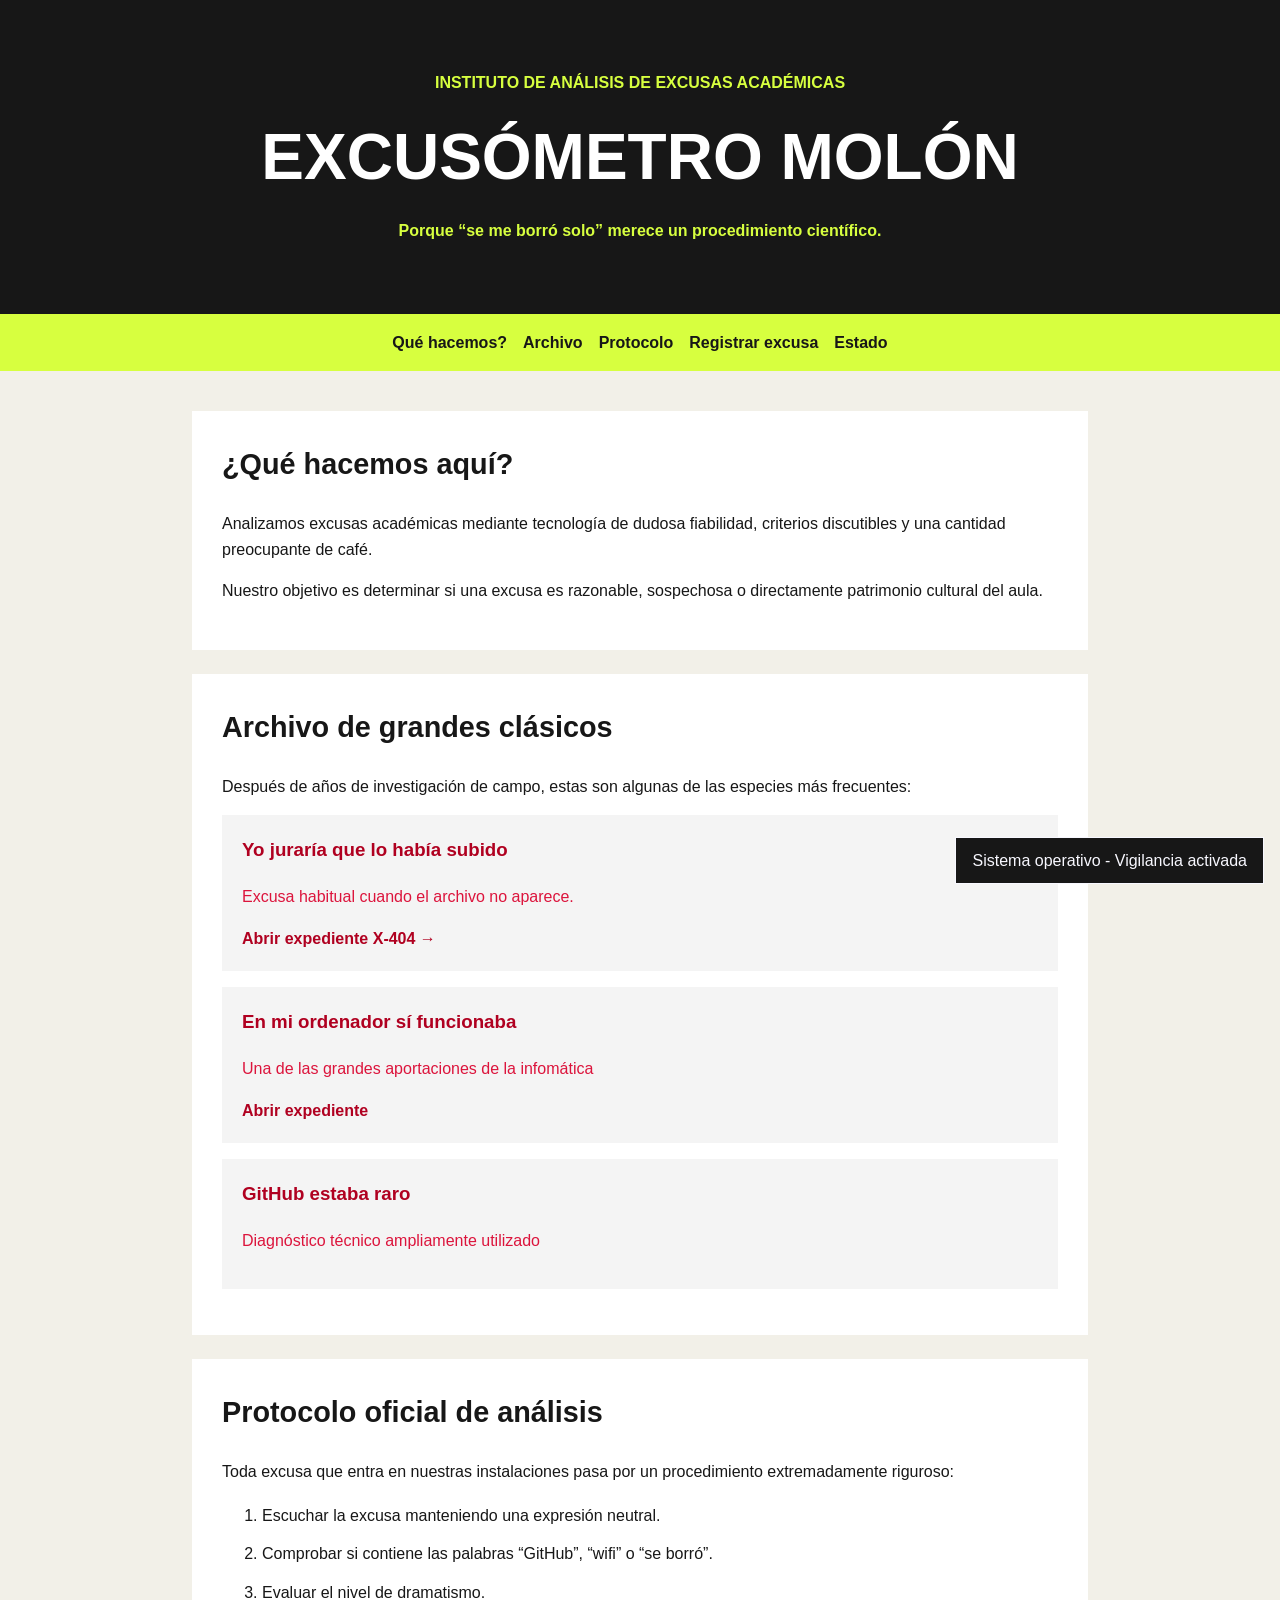
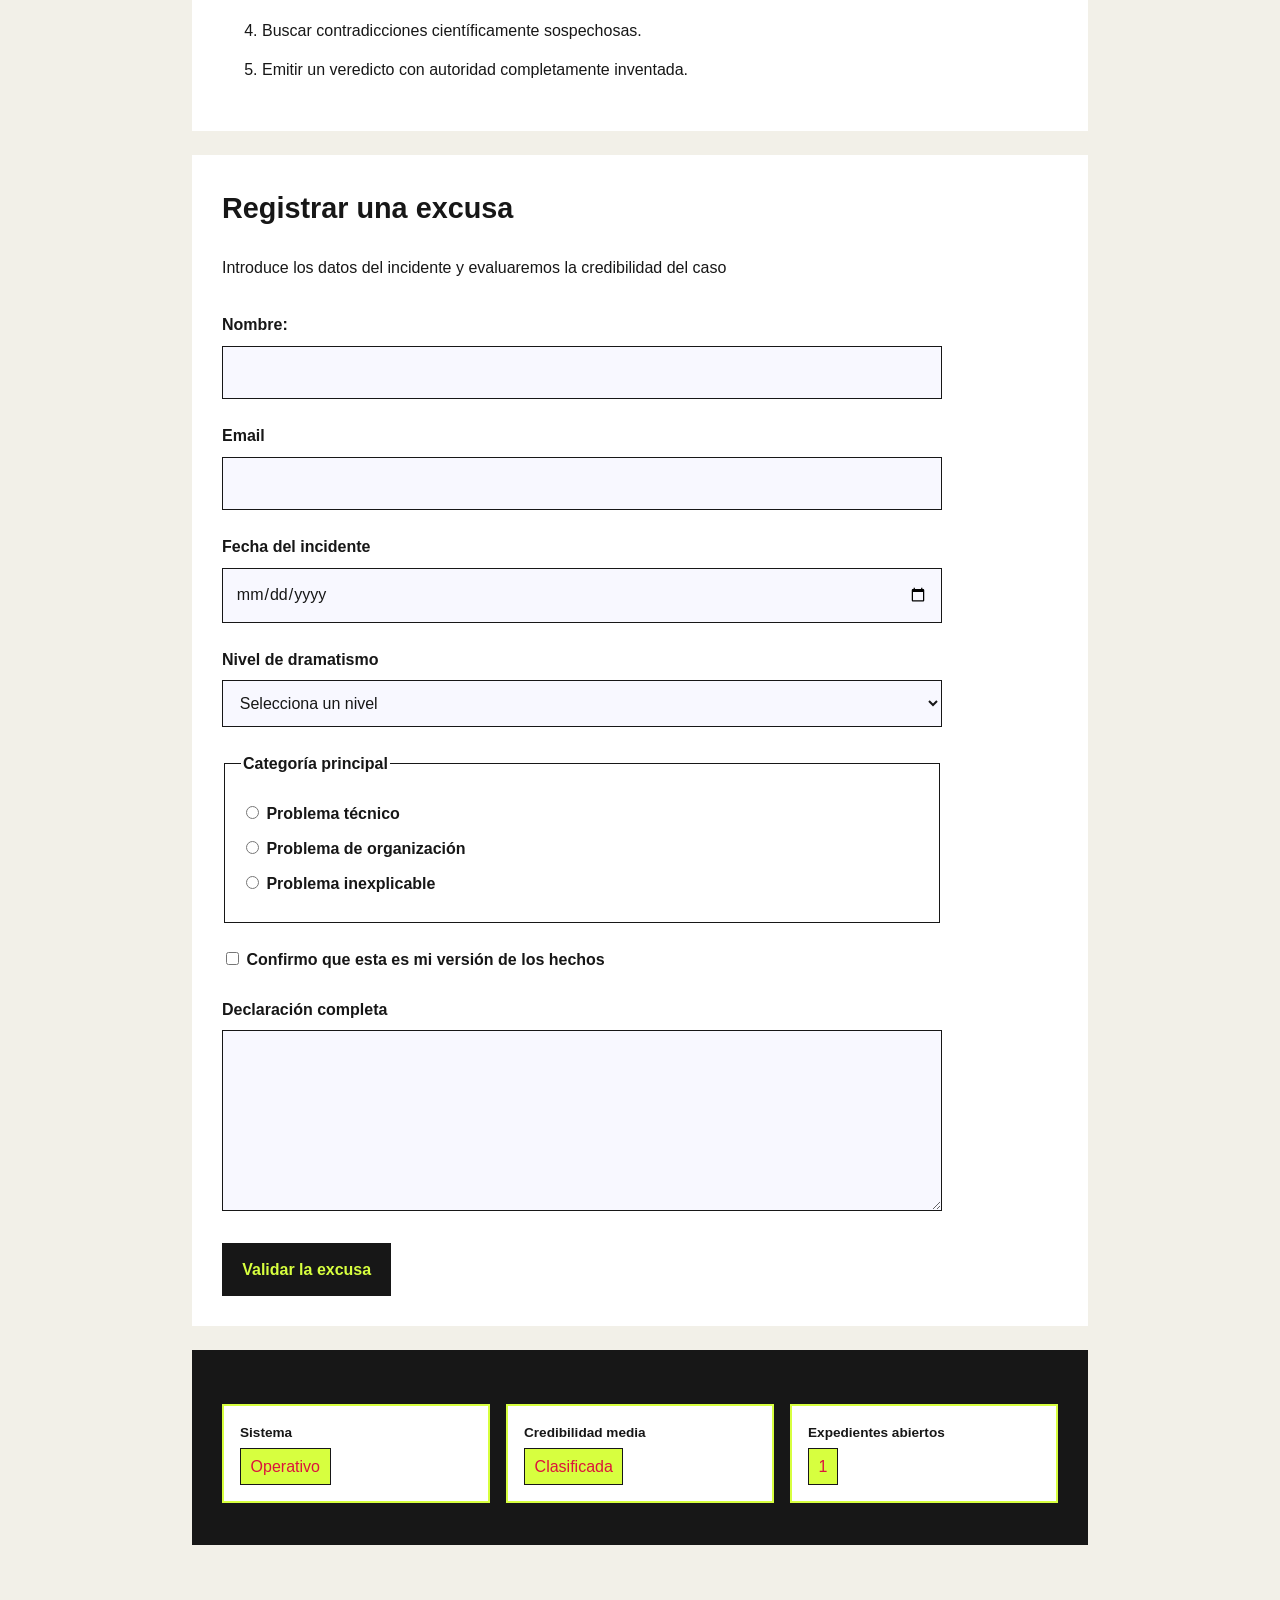
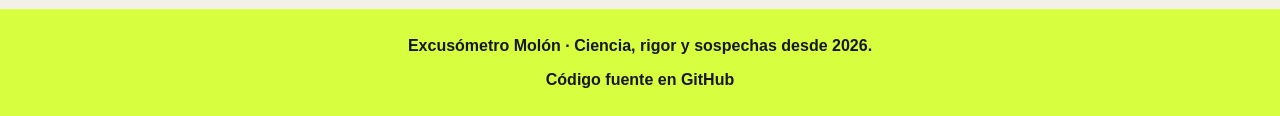
<file: index.html>
<!DOCTYPE html>
<html lang="es">

<head>
    <meta charset="UTF-8">
    <meta name="viewport" content="width=device-width, initial-scale=1.0">
    <meta name="description" content="Sistema experimental para analizar excusas académicas de dudosa credibilidad">
    <meta name="keywords" content="excusas, estudiantes, detector, excusómetro">
    <title>Excusómetro Molón</title>
    <link rel="stylesheet" href="estilos.css">
</head>

<body>

    <header>
        <p>INSTITUTO DE ANÁLISIS DE EXCUSAS ACADÉMICAS</p>
        <h1>EXCUSÓMETRO MOLÓN</h1>
        <p>Porque “se me borró solo” merece un procedimiento científico.</p>
    </header>

    <nav>
        <a href="#que-hacemos">Qué hacemos?</a>
        <a href="#archivo">Archivo</a>
        <a href="#protocolo">Protocolo</a>
        <a href="#registro">Registrar excusa</a>
        <a href="#estado">Estado</a>
    </nav>

    <main>

        <section id="que-hacemos">
            <h2>¿Qué hacemos aquí?</h2>

            <p>
                Analizamos excusas académicas mediante tecnología de dudosa fiabilidad,
                criterios discutibles y una cantidad preocupante de café.
            </p>

            <p>
                Nuestro objetivo es determinar si una excusa es razonable, sospechosa
                o directamente patrimonio cultural del aula.
            </p>
        </section>

        <section id="archivo">
            <h2>Archivo de grandes clásicos</h2>

            <p>
                Después de años de investigación de campo, estas son algunas de las
                especies más frecuentes:
            </p>

            <article class="excusa">
                <h3>Yo juraría que lo había subido</h3>

                <p>
                    Excusa habitual cuando el archivo no aparece.
                </p>

                <a href="paginas/expediente.html">
                    Abrir expediente X-404 →
                </a>
            </article>
            <article class="excusa">
                <h3>En mi ordenador sí funcionaba</h3>
                <p>Una de las grandes aportaciones de la infomática</p>
                <a href="paginas/expediente.html">Abrir expediente</a>
            </article>
            <article class="excusa">
                <h3>GitHub estaba raro</h3>
                <p>Diagnóstico técnico ampliamente utilizado </p>
            </article>

            <!-- <ul>
                <li>“Yo juraría que lo había subido.”</li>
                <li>“En mi ordenador sí funcionaba.”</li>
                <li>“GitHub estaba raro.”</li>
                <li>“Pensaba que era para la semana que viene.”</li>
                <li>“Lo tenía hecho, pero no encuentro el archivo.”</li>
            </ul> -->
        </section>

        <section id="protocolo">
            <h2>Protocolo oficial de análisis</h2>

            <p>
                Toda excusa que entra en nuestras instalaciones pasa por un
                procedimiento extremadamente riguroso:
            </p>

            <ol>
                <li>Escuchar la excusa manteniendo una expresión neutral.</li>
                <li>Comprobar si contiene las palabras “GitHub”, “wifi” o “se borró”.</li>
                <li>Evaluar el nivel de dramatismo.</li>
                <li>Buscar contradicciones científicamente sospechosas.</li>
                <li>Emitir un veredicto con autoridad completamente inventada.</li>
            </ol>
        </section>

        <section id="registro">
            <h2>Registrar una excusa</h2>
            <p>Introduce los datos del incidente y evaluaremos la credibilidad del caso</p>
            <form class="form-excusa" action="paginas/recibida.html">
                <div class="campo">
                    <label for="nombre">Nombre:</label>
                    <input id="nombre" type="text" required minlength="2" max="50">
                </div>
                <div class="campo">
                    <label for="email">Email</label>
                    <input type="email" required id="email">
                </div>
                <div class="campo">
                    <label for="fecha">Fecha del incidente</label>
                    <input type="date" id="fecha" required>
                </div>
                <div class="campo">
                    <label for="drama">Nivel de dramatismo</label>
                    <select name="drama" id="drama" required>
                        <option value="">Selecciona un nivel</option>
                        <option value="bajo">Bajo</option>
                        <option value="medio">Preocupante</option>
                        <option value="alto">Telenovela completa</option>
                    </select>
                </div>
                <fieldset class="campo">
                    <legend>Categoría principal</legend>
                    <label>
                        <input type="radio" name="categoria" value="tecnica" required>
                        Problema técnico
                    </label>
                    <label>
                        <input type="radio" name="categoria" value="organizacion" required>
                        Problema de organización
                    </label>
                    <label>
                        <input type="radio" name="categoria" value="misterio" required>
                        Problema inexplicable
                    </label>
                </fieldset>
                <div class="campo campo-check">
                    <label>
                        <input type="checkbox" name="declaracion" required> Confirmo que esta es mi versión de los hechos
                    </label>
                </div>
                <div class="campo">
                    <label for="excusa">Declaración completa</label>
                    <textarea id="excusa" rows="6" minlength="20" maxlength="500" required></textarea>
                </div>
                <button type="submit">Validar la excusa</button>
                <!-- <input type="button" value="Enviar"> -->
            </form>
        </section>

        <section id="estado">
            <div class="panel-estado">
                <div class="dato-estado">
                    <span class="etiqueta">Sistema</span>
                    <span class="valor">Operativo</span>
                </div>
                <div class="dato-estado">
                    <span class="etiqueta">Credibilidad media</span>
                    <span class="valor">Clasificada</span>
                </div>
                <div class="dato-estado">
                    <span class="etiqueta">Expedientes abiertos</span>
                    <span class="valor">1</span>
                </div>
            </div>
            <!-- <h2>Estado actual del sistema</h2>

            <p>
                OPERATIVO · Preparado para recibir nuevas excusas.
            </p>

            <p>
                Índice de credibilidad medio del trimestre: información clasificada.
            </p> -->
        </section>

    </main>

    <footer>
        <p>Excusómetro Molón · Ciencia, rigor y sospechas desde 2026.</p>

        <a href="https://github.com/mariapla/Excusometro-FUAB" target="_blank">
            Código fuente en GitHub
        </a>
    </footer>
    <div class="aviso-sistema">
        Sistema operativo - Vigilancia activada
    </div>

</body>

</html>
</file>
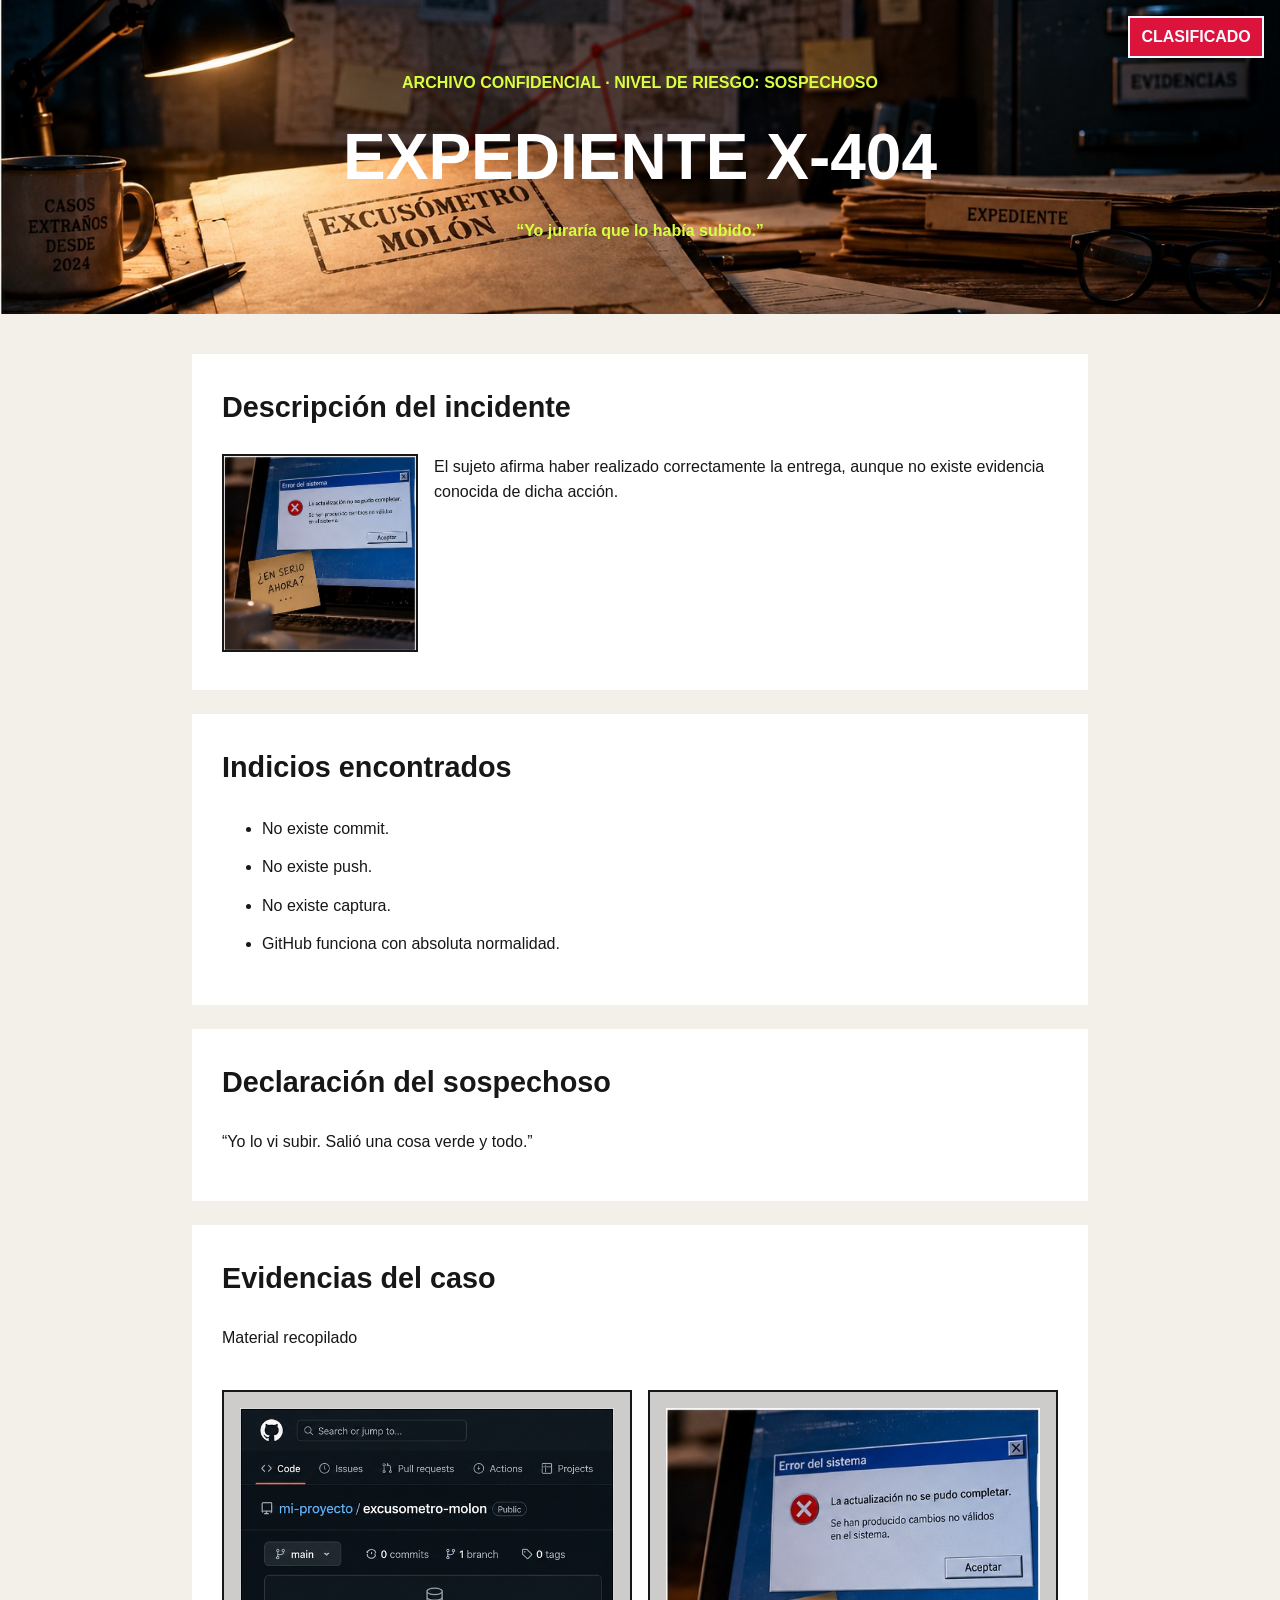
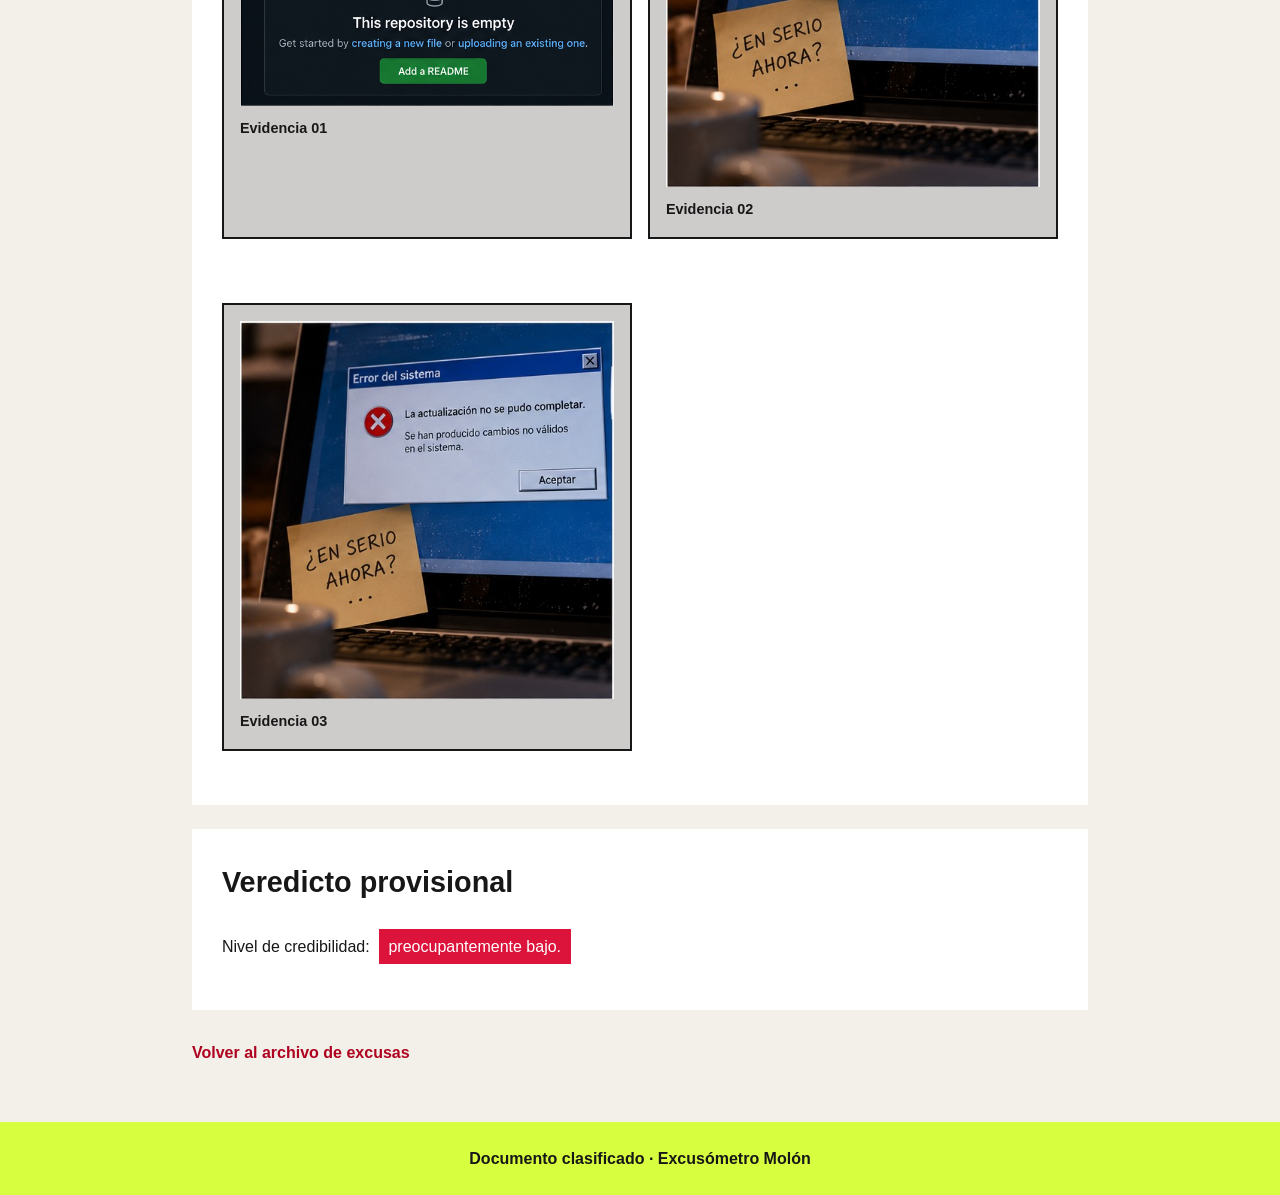
<file: paginas/expediente.html>
<!DOCTYPE html>
<html lang="es">

<head>
    <meta charset="UTF-8">
    <meta name="viewport" content="width=device-width, initial-scale=1.0">
    <meta name="description" content="Expediente clasificado del Excusómetro Molón">

    <title>Expediente X-404</title>

    <link rel="stylesheet" href="../estilos.css">
</head>

<body class="expediente">

    <header class="cabecera-expediente">
        <span class="sello-clasificado">CLASIFICADO</span>
        <p>ARCHIVO CONFIDENCIAL · NIVEL DE RIESGO: SOSPECHOSO</p>
        <h1>EXPEDIENTE X-404</h1>
        <p>“Yo juraría que lo había subido.”</p>
    </header>

    <main>

        <section class="error">
            <h2>Descripción del incidente</h2>

            <img class="foto-caso" src="../img/evidencia-error.jpg">

            <p>
                El sujeto afirma haber realizado correctamente la entrega,
                aunque no existe evidencia conocida de dicha acción.
            </p>
        </section>

        <section>
            <h2>Indicios encontrados</h2>

            <ul>
                <li>No existe commit.</li>
                <li>No existe push.</li>
                <li>No existe captura.</li>
                <li>GitHub funciona con absoluta normalidad.</li>
            </ul>
        </section>

        <section>
            <h2>Declaración del sospechoso</h2>

            <p>
                “Yo lo vi subir. Salió una cosa verde y todo.”
            </p>
        </section>

        <section class="evidencias">
            <h2>Evidencias del caso</h2>
            <p>Material recopilado</p>
            <div class="grid-evidencias">
                <figure class="evidencia">
                    <img src="../img/evidencia-github.png" alt="Imagen de la evidencia 1">
                    <figcaption>
                        Evidencia 01
                    </figcaption>
                </figure>
                <figure class="evidencia">
                    <img src="../img/evidencia-error.jpg" alt="Imagen de la evidencia 2">
                    <figcaption>
                        Evidencia 02
                    </figcaption>
                </figure>
                <figure class="evidencia">
                    <img src="../img/evidencia-error.jpg" alt="Imagen de la evidencia 3">
                    <figcaption>
                        Evidencia 03
                    </figcaption>
                </figure>

            </div>

        </section>

        <section>
            <h2>Veredicto provisional</h2>

            <p>
                Nivel de credibilidad:
                <span class="nivel-credibilidad">preocupantemente bajo.</span>
            </p>
        </section>

        <p class="volver">
            <a href="../index.html#archivo">Volver al archivo de excusas</a>
        </p>

    </main>

    <footer>
        <p>Documento clasificado · Excusómetro Molón</p>
    </footer>

</body>

</html>
</file>
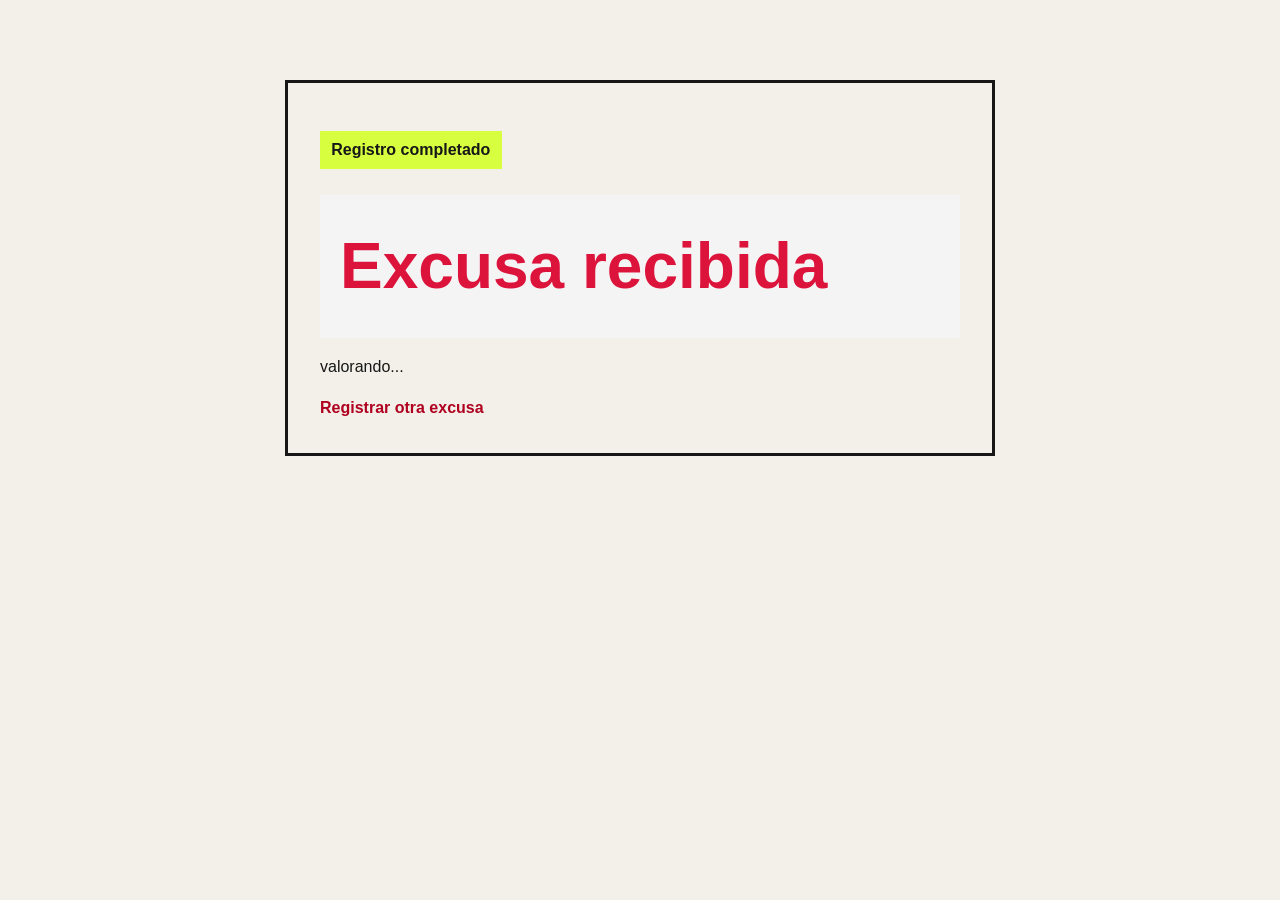
<file: paginas/recibida.html>
<!DOCTYPE html>
<html lang="en">
<head>
    <meta charset="UTF-8">
    <meta name="viewport" content="width=device-width, initial-scale=1.0">
    <link rel="stylesheet" href="../estilos.css">
    <title>Excusa recibida</title>
</head>
<body class="confirmacion">
    <main class="mensaje-confirmacion">
        <p class="codigo-confirmacion">Registro completado</p>
        <h1 class="excusa">Excusa recibida</h1>
        <p>valorando...</p>
        <a href="../index.html#registro">Registrar otra excusa</a>
    </main>
</body>
</html>
</file>
<file: estilos.css>
body {
    font-family: Arial, Helvetica, sans-serif;
    margin: 0;
    background-color: #f2f0e8;
    color: #171717;
    font-size: 16px;
    line-height: 1.6;
}

header {
    background-color: #171717;
    color: #f2f0e8;
    text-align: center;
    padding: 60px 30px;
}

header p {
    color: #d7ff3f;
    font-size: 1rem;
    font-weight: 700;
    margin: 10px 0;
}

h1 {
    color: #ffffff;
    font-size: 4rem;
    font-weight: 700;
    margin: 10px 0;
}

nav {
    background-color: #d7ff3f;
    /* text-align: center; */
    padding: 1em;
    display: flex;
    justify-content: center;
    flex-wrap: wrap;
    gap: 1em;

}

nav a {
    color: #171717;
    font-weight: 700;
    text-decoration: none;
    /* margin: 0 12px; */
}

nav a:hover {
    color: crimson;
}

main {
    width: 90%;
    max-width: 56rem;
    margin: auto;
    padding: 2.5em 0;
}

section {
    background-color: #ffffff;
    margin-bottom: 24px;
    padding: 30px;
}

h2 {
    color: #171717;
    font-size: 1.8rem;
    font-weight: 700;
    margin-top: 0;
}

p {
    margin-bottom: 16px;
}

.excusa {
    background-color: #f4f4f4;
    padding: 20px;
    margin-bottom: 16px;
    color: crimson;
}

.excusa h3 {
    color: #b00020;
    margin-top: 0;
}

#estado {
    background-color: #171717;
    color: ghostwhite;
}

#estado h2 {
    color: ghostwhite;
}

ul {
    line-height: 1.9;
}

ol {
    line-height: 1.9;
}

li {
    margin-bottom: 8px;
}

footer {
    background-color: #d7ff3f;
    color: #171717;
    text-align: center;
    padding: 24px;
}

footer p {
    font-weight: 700;
    margin: 0;
}

main a {
    color: #b00020;
    font-weight: 700;
    text-decoration: none;
}

main a:hover {
    text-decoration: underline;
}

.volver {
    margin-top: 30px;
}

footer a {
    display: inline-block;
    margin-top: 8px;
    color: #171717;
    font-weight: 700;
    text-decoration: none;
}

footer a:hover {
    text-decoration: underline;
}

.expediente header {
    background-image: url("img/fondo-expediente.jpg");
    background-size: cover;
    background-position: center;
}

.evidencia {
    background-color: #cecbcb;
    padding: 1em;
    margin: 1.5em 0;
    /* border-width: 0.15em;
    border-style: solid;
    border-color: #171717; */
    border: 0.15em solid #171717;
}

.evidencias img {
    max-width: 100%;
    display: block;
}

img{
    max-width: 100%;
    height: auto;
}

.evidencia figcaption {
    margin-top: 0.75em;
    font-size: 0.9em;
    font-weight: 700;
}

.panel-estado {
    margin-top: 1.5em;
    display: flex;
    gap: 1em;
    flex-wrap: wrap;
    /* justify-content: space-around; */
}

.dato-estado {
    background-color: #ffffff;
    color: #171717;
    padding: 1em;
    margin-bottom: 0.75em;
    border: 0.15em solid #d7ff3f;
    /* width: 100%; */
    flex: 1;
    box-sizing: border-box;
}

.etiqueta {
    font-weight: 700;
    display: block;
    font-size: 0.85em;
    margin-bottom: .3em;
}

.valor {
    color: crimson;
    display: inline-block;
    background-color: #d7ff3f;
    padding: .3em .6em;
    border: 0.1em solid #171717;
}

.nivel-credibilidad {
    display: inline-block;
    background-color: crimson;
    color: #ffffff;
    padding: .3em .6em;
    margin-left: .3em;
}

.grid-evidencias{
    display: grid;
    /* grid-template-columns: 1fr 1fr; */
    grid-template-columns: repeat(2, 1fr);
    gap: 1em;
}

.cabecera-expediente{
    position: relative;
}

.sello-clasificado{
    position: absolute;
    top: 1em;
    right: 1em;
    background-color: crimson;
    color: ghostwhite;
    padding: 0.4em 0.7em;
    border: 0.15em solid ghostwhite;
    font-weight: 700;
}

.aviso-sistema{
    position: fixed;
    right: 1em;
    bottom: 1em;
    background-color: #171717;
    color: ghostwhite;
    padding: .6em 1em;
    border: .1em solid ghostwhite;
}

.foto-caso{
    width: 12em;
    float: left;
    margin-right: 1em;
    margin-bottom: .5em;
    border: .15em solid #171717;
}

.error{
    overflow:auto;
}

.form-excusa{
    max-width: 45em;
    margin-top: 2em;
}

.campo{
    margin-bottom: 1.5em;
}


.campo > label, fieldset > legend{
    display: block;
    margin-bottom: 0.5em;
    font-weight: bold;
}

input[type="text"], input[type="email"], input[type="date"], select, textarea{
    width: 100%;
    box-sizing: border-box;
    padding: 0.8em;
    background-color: ghostwhite;
    color: #171717;
    border: 0.12em solid #171717;
    font: inherit;
}

textarea{
    resize: vertical;
}

input:focus, select:focus, textarea:focus{
    outline: 0.2em solid #d7ff3f;
    outline-offset: 0.15em;
}

fieldset.campo{
    padding: 1em;
    border: .12em solid #171717;
}

fieldset.campo label {
    display: block;
    margin-bottom: 0.6em;
}

input[type="radio"]:checked, input[type="checkbox"]:checked{
    accent-color: crimson;
}
.form-excusa button{
    display: inline-block;
    padding: 0.8em 1.2em;
    background-color: #171717;
    color: #d7ff3f;
    border: 0.12em solid #171717;
    font: inherit;
    font-weight: bold;
    cursor: pointer;
}

.form-excusa button:hover{
    background-color: #d7ff3f;
    color: #171717;
}

.mensaje-confirmacion{
    max-width: 40em;
    margin: 5em auto;
    padding: 2em;
    border: 0.2em solid #171717;
}

.codigo-confirmacion{
    display: inline-block;
    background-color: #d7ff3f;
    padding: 0.4em 0.7em;
    font-weight: 700;
}

@media (max-width: 48rem){
    body{
        padding-bottom: 3em;
    }
    .panel-estado {
        flex-direction: column;
    }

    .grid-evidencias{
        grid-template-columns: 1fr;
    }

    nav{
        flex-direction: column;
        align-items: center;
    }

    h1{
        font-size: 2.5em;
    }

    header{
        padding: 2.5em 1.5em;
    }

    section {
        padding: 1.5em;
    }

    .sello-clasificado{
        position: static;
        display: inline-block;
        margin-bottom: 1em;
    }

    .foto-caso{
        width: 100%;
        float: none;
        margin-right: 0;
        margin-bottom: 1em;
    }

    .aviso-sistema{
        left: 1em;
        right: 1em;
        bottom: 1em;
        text-align: center;
    }
}
</file>
